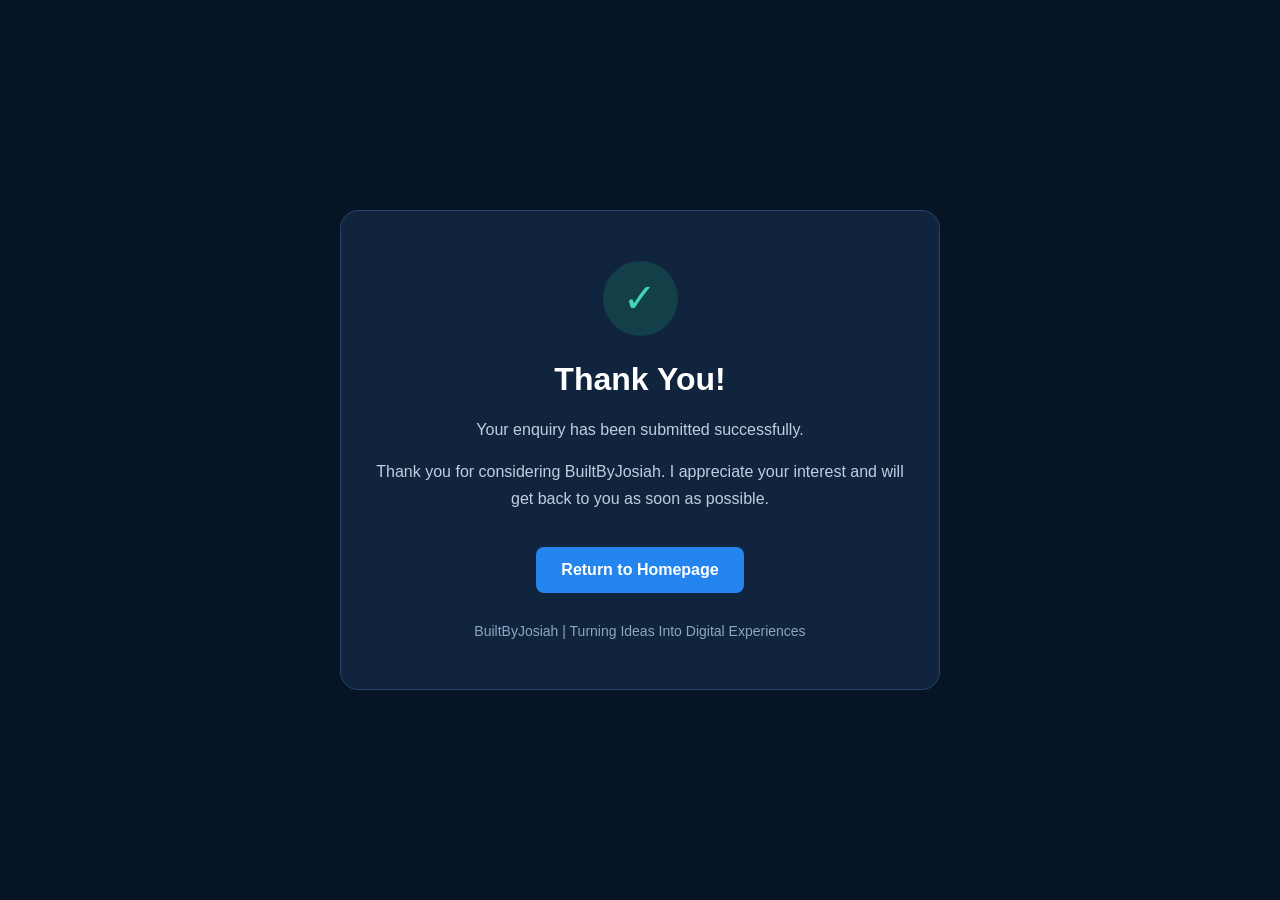
<file: thank-you.html>
<!DOCTYPE html>
<html lang="en">

<head>
    <meta charset="UTF-8">
    <meta name="viewport" content="width=device-width, initial-scale=1.0">
    <title>Thank You | BuiltByJosiah</title>

    <style>
        * {
            margin: 0;
            padding: 0;
            box-sizing: border-box;
        }

        body {
            min-height: 100vh;
            display: flex;
            justify-content: center;
            align-items: center;
            padding: 20px;
            font-family: Arial, sans-serif;
            background: #071426;
            color: white;
        }

        .thank-you {
            width: 100%;
            max-width: 600px;
            padding: 50px 30px;
            text-align: center;
            background: #10243d;
            border: 1px solid #244568;
            border-radius: 18px;
        }

        .check {
            width: 75px;
            height: 75px;
            display: flex;
            align-items: center;
            justify-content: center;
            margin: 0 auto 25px;
            border-radius: 50%;
            background: #123f48;
            color: #42d6b2;
            font-size: 40px;
        }

        h1 {
            margin-bottom: 18px;
            font-size: 32px;
        }

        p {
            margin-bottom: 15px;
            color: #c2cede;
            line-height: 1.7;
        }

        a {
            display: inline-block;
            margin-top: 20px;
            padding: 14px 25px;
            border-radius: 8px;
            background: #2585ee;
            color: white;
            text-decoration: none;
            font-weight: bold;
        }

        a:hover {
            background: #126bc9;
        }

        .brand {
            margin-top: 30px;
            color: #8ca6c3;
            font-size: 14px;
        }
    </style>
</head>

<body>

    <main class="thank-you">
        <div class="check">✓</div>

        <h1>Thank You!</h1>

        <p>Your enquiry has been submitted successfully.</p>

        <p>
            Thank you for considering BuiltByJosiah.
            I appreciate your interest and will get back to you
            as soon as possible.
        </p>

        <a href="index.html">Return to Homepage</a>

        <div class="brand">BuiltByJosiah | Turning Ideas Into Digital Experiences</div>
    </main>

</body>

</html>
</file>
